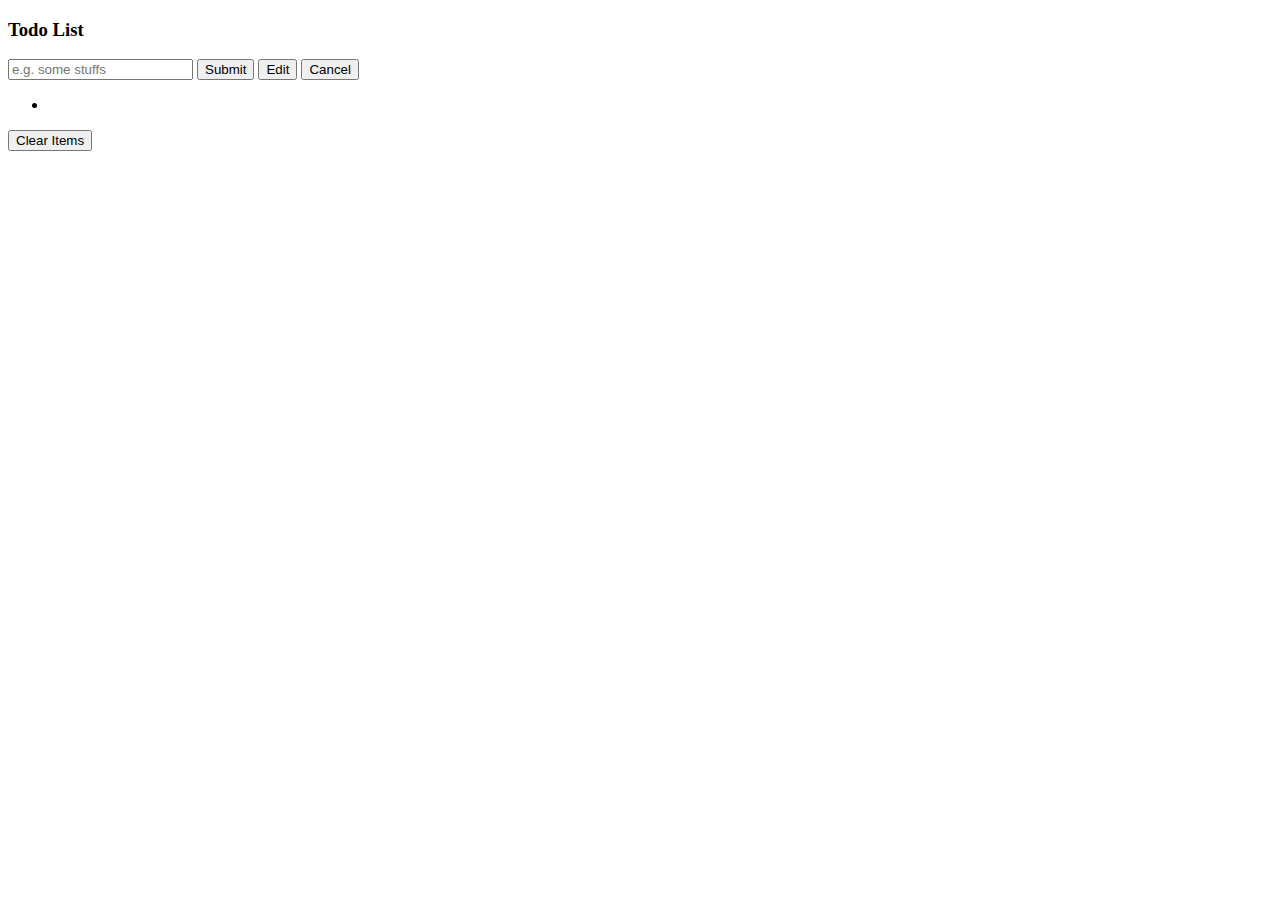
<file: corse task 8/index.html>
<!DOCTYPE html>
<html lang="en">
<head>
    <meta charset="UTF-8">
    <meta name="viewport" content="width=device-width, initial-scale=1.0">
    <title>Document</title>
    <link rel="stylesheet" href="https://c...content-available-to-author-only...e.com/ajax/libs/font-awesome/6.5.1/css/all.min.css" integrity="sha512-DTOQO9RWCH3ppGqcWaEA1BIZOC6xxalwEsw9c2QQeAIftl+Vegovlnee1c9QX4TctnWMn13TZye+giMm8e2LwA==" crossorigin="anonymous" referrerpolicy="no-referrer" />
    <link rel="stylesheet" href="C:\Users\Maydoum\Desktop\AMIT\corse task 8\index.css">
</head>
<body>
    <main>
        <form id="form" autocomplete="off">
            <p class="alert"></p>
            <h3 class="title">Todo List</h3>
            <div class="control">
                <input type="text" id="entry" placeholder="e.g. some stuffs">
                <button type="submit" class="btn submit-btn">Submit</button>
                <button type="submit" class="btn edit-btn d-none">Edit</button>
                <button type="button" class="btn cancel-btn d-none">Cancel</button>
            </div>
        </form>

        <ul id="todo-list" class="list-container">
            <li class="list-item">
                <!--
                <p class="text">Lorem ipsum dolor sit.</p>
                <i class='bx bxs-edit '>edit</i>
                <i class='bx bx-check '>check</i>
                <i class='bx bxs-trash '>delete</i>
                -->
            </li> 
        </ul>
        <button class="btn clear-btn ">Clear Items</button>
    </main>
    <script src="C:\Users\Maydoum\Desktop\AMIT\corse task 8\index.js"></script>

</body>
</html>
</file>
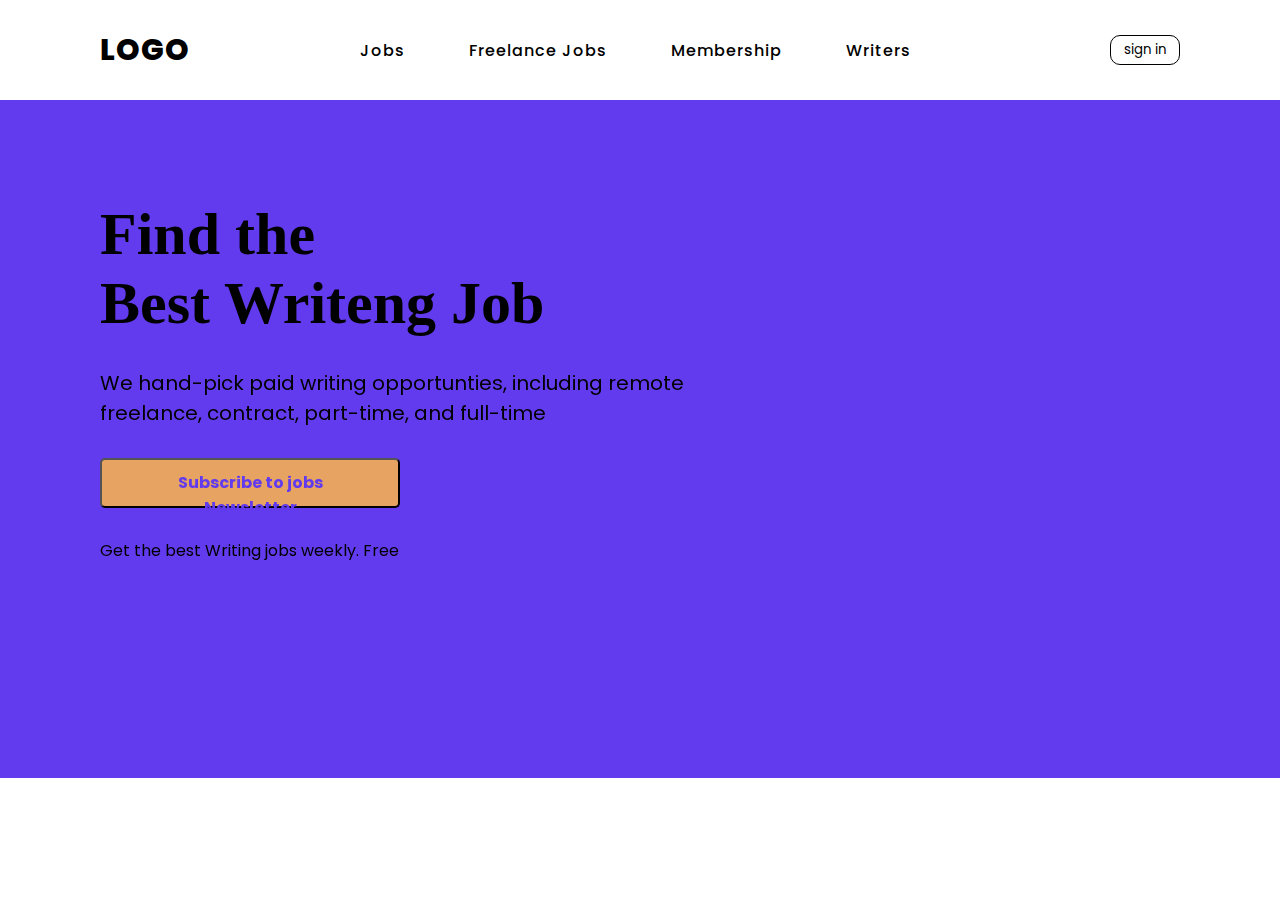
<file: corse task 6/p6.html>
<!DOCTYPE html>
<html lang="en">
<head>
    <meta charset="UTF-8">
    <meta name="viewport" content="width=device-width, initial-scale=1.0">
    <title>Document</title>
    <link rel="stylesheet" href="p6.css">
</head>
<body>
    <script src="P6.JS">

    </script>
    <section>
        <header>
            <h2><a href="#" class="logo">LOGO</a></h2>
            <div class="navigation">
                <a href="#" class="Jobs">Jobs</a>
                <a href="#" class="Freelance">Freelance Jobs</a>
                <a href="#" class="Membership">Membership</a>
                <a href="#" class="Writers">Writers</a>
            </div>
            <button class="join">sign in</button>
        </header>
        <div class="body">
            <div class="content">
                <h1 class="titel">Find the <br> Best Writeng Job</h1>
                <p class="p">
                    We hand-pick paid writing opportunties, including remote <br> freelance, contract, part-time, and full-time 
                </p>
                <button class="button">Subscribe to jobs Newsletter</button>
                <p>Get the best Writing jobs weekly. Free</p>
            </div>
        </div>
    </section>
    
</body>
</html>
</file>
<file: corse task 6/p6.css>
@import url('https://fonts.googleapis.com/css2?family=Playpen+Sans:wght@100;200;300;400;500;600;700;800&family=Roboto+Slab:wght@100;200;300;400;500&display=swap');
@import url('https://fonts.googleapis.com/css2?family=Oswald:wght@200&family=Poppins:wght@300;400;500;600;700;800;900&family=Roboto:ital,wght@1,300&display=swap');
*{
    margin: 0;
    padding: 0;
    box-sizing: border-box;
    font-family: "Poppins" ,sans-serif;
}
section{
    position: relative;
    width: 100%;
    min-height: 100vh;
    border-radius: 20px;
}
header{
    background-color: #ffffff ;
    position: relative;
    top: 0;
    width: 100%;
    height: 100px;
    padding: 30px 100px;
    display: flex;
    justify-content: space-between;
    align-items: center;
    flex-direction: row;
}
header .logo{
    position: relative;
    color: #000;
    font-size: 30px;
    text-decoration: none;
    text-transform: uppercase;
    font-weight: 800;
    letter-spacing: 1px;
}
header .navigation{
    margin-left: 35vw;

}
header .navigation a{
    color: #000;
    text-decoration: none;
    font-weight: 500;
    letter-spacing: 1px;
    padding: 2px 15px;
    border-radius: 20px 10px;
    gap: 30px;
    transition: 0.3s;
    transition-property: all;

}
header .navigation a:not(last-child){
    margin-right: 30px;
}
header .navigation a:hover{
    background: #000000;
    color: #fff;
}
header .join{
    border-radius: 10px;
    border: 1px solid ;
    width: 70px;
    height: 30px;
    text-align: center;
    background: transparent;
}
.body{
    background-color: #623bee;
    width: 100vw;
    height: 678px;
    justify-content: space-between;
    gap: 20px;
}
.body .content{
    position: fixed;
    padding: 100px 100px;

}
.body .content .titel{
    font-family: 'Crimson Pro', serif;
    font-size: 60px;
}
.body .content .p{
    padding: 30px 0;
    font-size: 20px;
}
.body .content .button{
    padding: 10px 30px;
    display: flex;
    width: 300px;
    height: 50px;
    background: #e6a361;
    color: #623bee;
    border-radius: 5px;
    outline: none;
    font-size: 16px;
    font-weight: 700;
}
.body .content p{
    padding: 30px 0;
}

@media screen  and (max-width: 1485px){
    header .navigation{
        margin-left: 0;
    }
}

@media screen  and (max-width: 1052px){
    header .navigation{
        display: inline-block;
    }
    header .Jobs{
        display: none;

    }
    header .Freelance{
        display: none;
    }
    header .Membership{
        display: none;
    }
    header .Newsletter{
        display: none;
    }
    header .Writers{
        display: none;
    }
    header .logo{
        flex-grow: 2;
    }
    header{
        margin-right: 0px;
        padding-right: 0px;
    }
    
}
</file>
